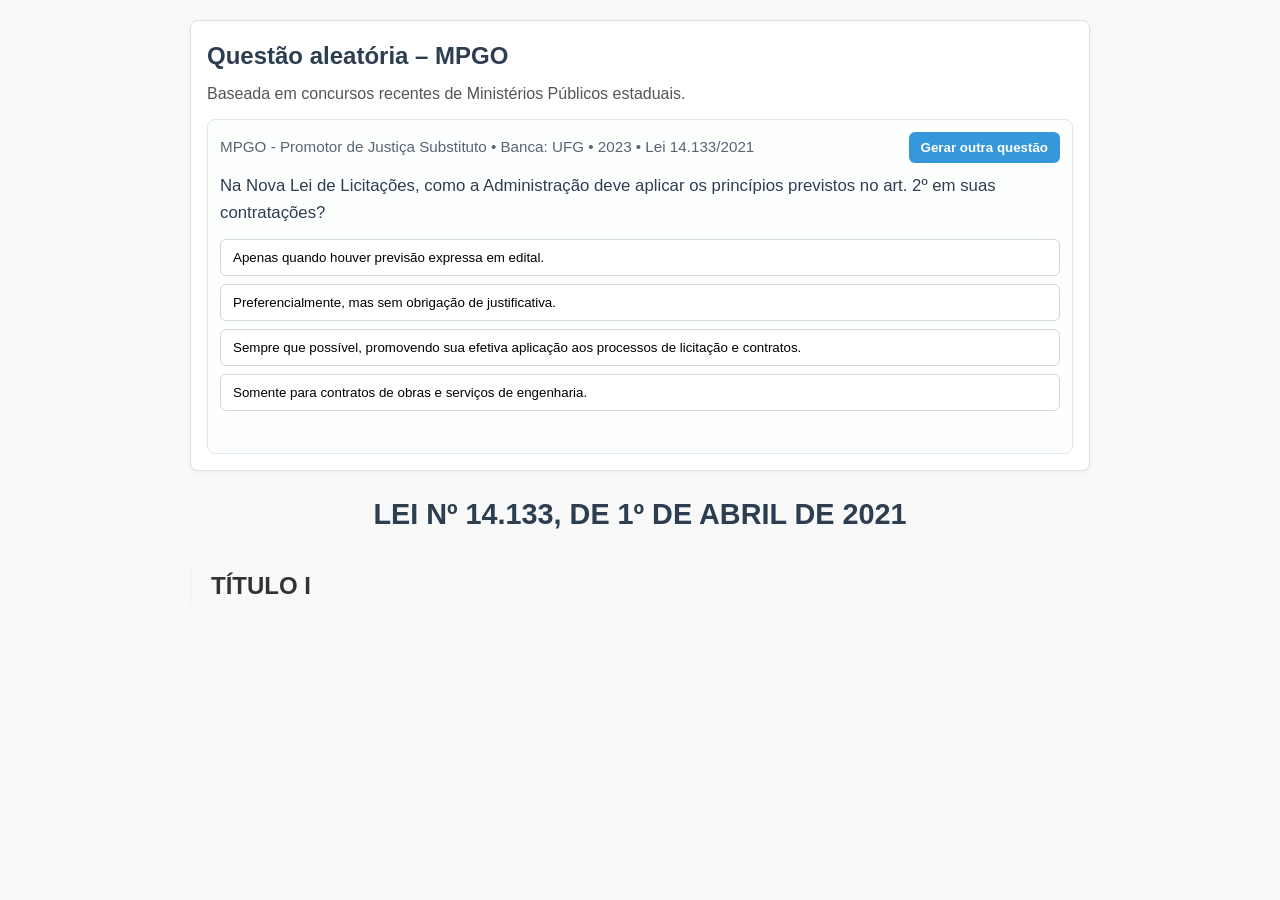
<file: index.html>
<!DOCTYPE html>
<html lang="pt-BR">
<head>
    <meta charset="UTF-8">
    <meta name="viewport" content="width=device-width, initial-scale=1.0">
    <title>Lei 14.133/2021 - Nova Lei de Licitações</title>
    <link rel="stylesheet" href="style.css">
</head>
<body>
    <section class="question-section">
        <h2>Questão aleatória – MPGO</h2>
        <p class="question-description">Baseada em concursos recentes de Ministérios Públicos estaduais.</p>
        <div class="question-card" id="mpgo-question">
            <div class="question-card__header">
                <span class="question-meta" data-question-meta>Carregando questões recentes...</span>
                <button class="question-refresh" type="button" data-new-question>Gerar outra questão</button>
            </div>
            <div class="question-text" data-question-text aria-live="polite">Carregando questão...</div>
            <div class="question-options" data-question-options></div>
            <div class="question-feedback" data-question-feedback aria-live="polite"></div>
        </div>
    </section>
    <div id="LEI14133" class="lei-item">
<h1>LEI Nº 14.133, DE 1º DE ABRIL DE 2021</h1>
<div class="lei-content"><div id="tituloI" class="titulo-item">
<h2 class="titulo-header">TÍTULO I</h2>
<div class="titulo-content" style="display: none;"><div id="tituloIcapituloI" class="capitulo-item">
<h3 class="capitulo-header">CAPÍTULO I</h3>
<div class="capitulo-content" style="display: none;"><div id="art1" class="artigo-item">
<h4 class="artigo-header">Art. 1</h4>
<div class="article-text">Art. 1º Esta Lei estabelece normas gerais de licitação e contratação para as Administrações Públicas diretas, autárquicas e fundacionais da União, dos Estados, do Distrito Federal e dos Municípios, e abrange:</div>
<div class="article-children" style="display: none;"><div id="art1i" class="inciso-item">
<p>I - os órgãos dos Poderes Legislativo e Judiciário da União, dos Estados e do Distrito Federal e os órgãos do Poder Legislativo dos Municípios, quando no desempenho de função administrativa;</p>
<div id="art1ii" class="alinea-item">
<p>II - os fundos especiais e as demais entidades controladas direta ou indiretamente pela Administração Pública.</p>
</div>
</div>
<div id="art1§1" class="paragrafo-item">
<p>§ 1º Não são abrangidas por esta Lei as empresas públicas, as sociedades de economia mista e as suas respectivas subsidiárias, regidas pela Lei nº 13.303, de 30 de junho de 2016 , ressalvado o disposto no <span class="cross-ref" data-ref-target="art178">art. 178 desta Lei.</span></p>
</div>
<div id="art1§2" class="paragrafo-item">
<p>§ 2º As contratações realizadas no âmbito das repartições públicas sediadas no exterior obedecerão às peculiaridades locais e aos princípios básicos estabelecidos nesta Lei, na forma de regulamentação específica a ser editada por ministro de Estado.</p>
</div>
<div id="art1§3" class="paragrafo-item">
<p>§ 3º Nas licitações e contratações que envolvam recursos provenientes de empréstimo ou doação oriundos de agência oficial de cooperação estrangeira ou de organismo financeiro internacional de que o Brasil seja parte, poderão ser admitidas:</p>
<div id="art1§3i" class="alinea-item">
<p>I - condições decorrentes de acordos internacionais aprovados pelo Congresso Nacional e ratificados pelo Presidente da República;</p>
</div>
<div id="art1§3ii" class="alinea-item">
<p>II - normas e procedimentos próprios das agências ou dos organismos, desde que:</p>
</div>
<div id="art1§3iia" class="alinea-item">
<p>a) sejam exigidos para a obtenção do empréstimo ou da doação;</p>
</div>
<div id="art1§3iib" class="alinea-item">
<p>b) não conflitem com os princípios básicos estabelecidos nesta Lei;</p>
</div>
<div id="art1§3iic" class="alinea-item">
<p>c) sejam indicados no respectivo contrato de empréstimo ou doação e tenham sido objeto de parecer favorável do órgão jurídico do contratante nacional, previamente à celebração do referido contrato.</p>
</div>
</div>
</div>
</div>
</div>
</div>
<div id="tituloIcapituloII" class="capitulo-item">
<h3 class="capitulo-header">CAPÍTULO II</h3>
<div class="capitulo-content" style="display: none;"><div id="art2" class="artigo-item">
<h4 class="artigo-header">Art. 2</h4>
<div class="article-text">Art. 2º A Nova Lei de Licitações e Contratos Administrativos rege-se pelos princípios da legalidade, da impessoalidade, da moralidade, da publicidade, da eficiência, do interesse público, da probidade administrativa, da igualdade, do planejamento, da transparência, da eficácia, da segregação de funções, da motivação, da vinculação ao edital, do julgamento objetivo, da segurança jurídica, da razoabilidade, da competitividade, da proporcionalidade, da celeridade, da economicidade e do desenvolvimento nacional sustentável, assim como pelas disposições do Decreto-Lei nº 4.657, de 4 de setembro de 1942 (Lei de Introdução às Normas do Direito Brasileiro) .</div>
<div class="article-children" style="display: none;"><div id="art2punico" class="paragrafo-item">
<p>Parágrafo único. A Administração Pública zelará pelo cumprimento dos princípios estabelecidos neste artigo, promovendo, sempre que possível, a sua efetiva aplicação aos processos de licitação e aos contratos administrativos. <span class="cross-ref" data-ref-target="art1">Referencia ao Art. 1 para teste.</span></p>
</div>
</div>
</div>
</div>
</div>
</div>
</div>
</div>
</div>

    <script src="script.js"></script>
    <script src="questions.js"></script>
</body>
</html>
</file>
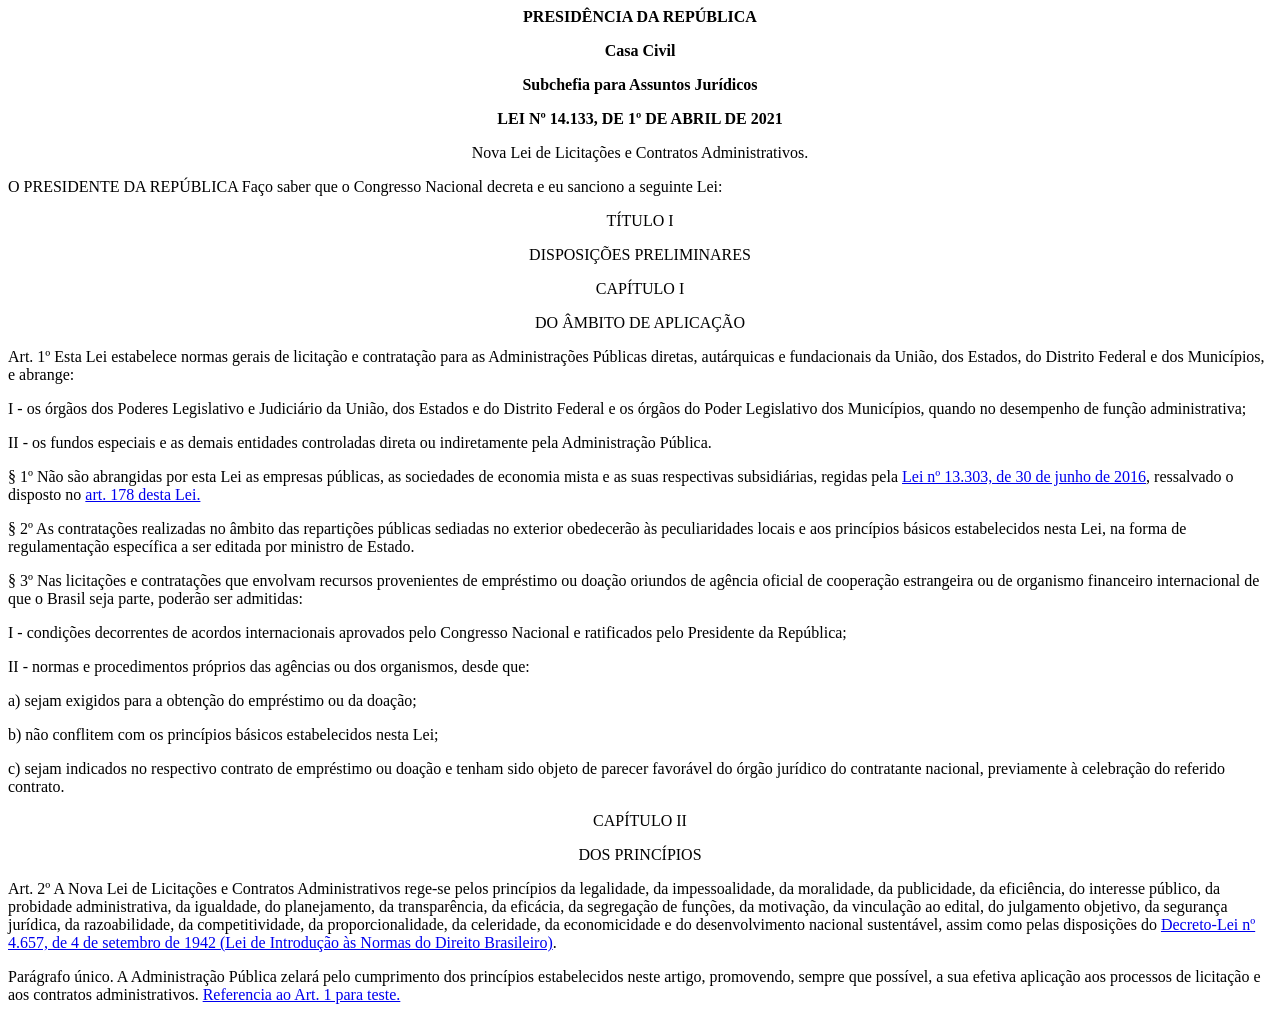
<file: law_content.html>
<html>
<body>
    <p align="center"><strong>PRESIDÊNCIA DA REPÚBLICA</strong></p>
    <p align="center"><strong>Casa Civil</strong></p>
    <p align="center"><strong>Subchefia para Assuntos Jurídicos</strong></p>
    <p align="center"><a name="LEI14133"></a><strong>LEI Nº 14.133, DE 1º DE ABRIL DE 2021</strong></p>
    <p align="center">Nova Lei de Licitações e Contratos Administrativos.</p>
    <p>O PRESIDENTE DA REPÚBLICA Faço saber que o Congresso Nacional decreta e eu sanciono a seguinte Lei:</p>

    <p align="center"><a name="tituloI">TÍTULO I</a></p>
    <p align="center">DISPOSIÇÕES PRELIMINARES</p>

    <p align="center"><a name="tituloIcapituloI">CAPÍTULO I</a></p>
    <p align="center">DO ÂMBITO DE APLICAÇÃO</p>

    <p><a name="art1"></a>Art. 1º Esta Lei estabelece normas gerais de licitação e contratação para as Administrações Públicas diretas, autárquicas e fundacionais da União, dos Estados, do Distrito Federal e dos Municípios, e abrange:</p>
    <p><a name="art1i"></a>I - os órgãos dos Poderes Legislativo e Judiciário da União, dos Estados e do Distrito Federal e os órgãos do Poder Legislativo dos Municípios, quando no desempenho de função administrativa;</p>
    <p><a name="art1ii"></a>II - os fundos especiais e as demais entidades controladas direta ou indiretamente pela Administração Pública.</p>
    <p><a name="art1§1"></a>§ 1º Não são abrangidas por esta Lei as empresas públicas, as sociedades de economia mista e as suas respectivas subsidiárias, regidas pela <a href="http://www.planalto.gov.br/ccivil_03/leis/l13303.htm">Lei nº 13.303, de 30 de junho de 2016</a>, ressalvado o disposto no <a href="#art178">art. 178 desta Lei.</a></p>
    <p><a name="art1§2"></a>§ 2º As contratações realizadas no âmbito das repartições públicas sediadas no exterior obedecerão às peculiaridades locais e aos princípios básicos estabelecidos nesta Lei, na forma de regulamentação específica a ser editada por ministro de Estado.</p>
    <p><a name="art1§3"></a>§ 3º Nas licitações e contratações que envolvam recursos provenientes de empréstimo ou doação oriundos de agência oficial de cooperação estrangeira ou de organismo financeiro internacional de que o Brasil seja parte, poderão ser admitidas:</p>
    <p><a name="art1§3i"></a>I - condições decorrentes de acordos internacionais aprovados pelo Congresso Nacional e ratificados pelo Presidente da República;</p>
    <p><a name="art1§3ii"></a>II - normas e procedimentos próprios das agências ou dos organismos, desde que:</p>
    <p><a name="art1§3iia"></a>a) sejam exigidos para a obtenção do empréstimo ou da doação;</p>
    <p><a name="art1§3iib"></a>b) não conflitem com os princípios básicos estabelecidos nesta Lei;</p>
    <p><a name="art1§3iic"></a>c) sejam indicados no respectivo contrato de empréstimo ou doação e tenham sido objeto de parecer favorável do órgão jurídico do contratante nacional, previamente à celebração do referido contrato.</p>

    <p align="center"><a name="tituloIcapituloII">CAPÍTULO II</a></p>
    <p align="center">DOS PRINCÍPIOS</p>
    <p><a name="art2"></a>Art. 2º A Nova Lei de Licitações e Contratos Administrativos rege-se pelos princípios da legalidade, da impessoalidade, da moralidade, da publicidade, da eficiência, do interesse público, da probidade administrativa, da igualdade, do planejamento, da transparência, da eficácia, da segregação de funções, da motivação, da vinculação ao edital, do julgamento objetivo, da segurança jurídica, da razoabilidade, da competitividade, da proporcionalidade, da celeridade, da economicidade e do desenvolvimento nacional sustentável, assim como pelas disposições do <a href="http://www.planalto.gov.br/ccivil_03/decreto-lei/del4657compilado.htm">Decreto-Lei nº 4.657, de 4 de setembro de 1942 (Lei de Introdução às Normas do Direito Brasileiro)</a>.</p>
    <p><a name="art2punico"></a>Parágrafo único. A Administração Pública zelará pelo cumprimento dos princípios estabelecidos neste artigo, promovendo, sempre que possível, a sua efetiva aplicação aos processos de licitação e aos contratos administrativos. <a href="#art1">Referencia ao Art. 1 para teste.</a></p>

</body>
</html>
</file>
<file: style.css>
/* General Body and Typography */
body {
    font-family: Arial, Verdana, sans-serif;
    line-height: 1.6;
    margin: 0 auto;
    padding: 20px;
    max-width: 900px; /* Max width for better readability on large screens */
    background-color: #f9f9f9;
    color: #333;
}

h1 { /* Main Law Title, e.g., LEI Nº 14.133... */
    text-align: center;
    color: #2c3e50;
    margin-bottom: 30px;
    font-size: 1.8em;
}

/* Collapsible Section Headers */
.title-header,
.chapter-header,
.article-header {
    cursor: pointer;
    padding: 10px 15px;
    margin-top: 10px;
    margin-bottom: 5px;
    background-color: #e7f0f7; /* Light blue background for headers */
    border-left: 4px solid #3498db; /* Blue accent border */
    transition: background-color 0.3s ease;
}

.title-header:hover,
.chapter-header:hover,
.article-header:hover {
    background-color: #d0e0ee; /* Slightly darker on hover */
}

.title-header {
    font-size: 1.5em;
    font-weight: bold;
    background-color: #d6eaf8; /* A bit distinct for titles */
    border-left-color: #2980b9;
}

.chapter-header {
    font-size: 1.3em;
    font-weight: bold;
    background-color: #e0e9f0;
    border-left-color: #5dade2;
    margin-left: 20px; /* Indent chapters slightly */
}

.article-header {
    font-size: 1.1em;
    font-weight: bold;
    background-color: #ebf0f5;
    border-left-color: #85c1e9;
    margin-left: 40px; /* Indent articles slightly more */
}

/* Expansion Indicators (+/-) */
.title-header::before,
.chapter-header::before,
.article-header::before {
    content: '+ ';
    font-weight: bold;
    margin-right: 8px;
    color: #2980b9;
}

.title-header.expanded::before,
.chapter-header.expanded::before,
.article-header.expanded::before {
    content: '- ';
    color: #c0392b;
}

/* Content Areas Styling */
.lei-content,
.title-content,
.chapter-content,
.article-children {
    padding-left: 20px; /* General indentation for content under a header */
    border-left: 1px solid #eee; /* Subtle line to show scope */
}

/* Indentation for specific law item types */
.title-item { margin-bottom: 15px; }
.chapter-item { margin-bottom: 10px; }
.article-item { margin-bottom: 8px; }

.article-text { /* The caput of an article */
    padding: 8px 0;
    margin-left: 40px; /* Align with article header's indentation */
    font-style: italic; /* Optional: distinguish caput */
}

.inciso-item,
.paragrafo-item,
.alinea-item {
    margin-left: 60px; /* Deepest indentation for these items */
    padding: 4px 0;
    color: #444; /* Slightly lighter text for sub-items */
}

.inciso-item p,
.paragrafo-item p,
.alinea-item p {
    margin: 0; /* Remove default paragraph margins within these items for tighter spacing */
}

/* Tooltip Styling */
.ref-tooltip-active { /* Using the class from script.js */
    position: absolute;
    background-color: #333;
    color: #fff;
    border: 1px solid #555;
    padding: 10px;
    border-radius: 4px;
    max-width: 400px; /* Max width for the tooltip */
    z-index: 1000; /* Ensure it's on top */
    font-size: 0.9em;
    line-height: 1.4;
    box-shadow: 0 2px 5px rgba(0,0,0,0.2);
}

.ref-tooltip-active br { /* Ensure line breaks in tooltip are rendered */
    content: " ";
    display: block;
    margin-bottom: 0.5em;
}


/* Cross-Reference Spans */
.cross-ref {
    color: #2980b9; /* Blue color for links */
    text-decoration: underline;
    cursor: help; /* Indicates more information is available */
    transition: color 0.3s ease;
}

.cross-ref:hover {
    color: #1f618d; /* Darker blue on hover */
}

/* General container for each item - useful for spacing if needed */
.lei-item, .title-item, .chapter-item, .article-item,
.inciso-item, .paragrafo-item, .alinea-item {
    /* Add any overall spacing or borders for items if desired */
    /* For example: border-bottom: 1px dotted #ccc; */
    /* padding-bottom: 5px; */
}

/* --- MPGO Question Section --- */
.question-section {
    background: #fff;
    border: 1px solid #e0e0e0;
    border-radius: 8px;
    box-shadow: 0 2px 6px rgba(0, 0, 0, 0.05);
    padding: 16px;
    margin-bottom: 20px;
}

.question-section h2 {
    margin: 0 0 6px;
    color: #2c3e50;
}

.question-description {
    margin: 0 0 12px;
    color: #555;
}

.question-card {
    background: #fdfefe;
    border: 1px solid #dfe6ed;
    border-radius: 8px;
    padding: 12px;
}

.question-card__header {
    display: flex;
    align-items: center;
    justify-content: space-between;
    gap: 12px;
    margin-bottom: 10px;
}

.question-meta {
    font-size: 0.95em;
    color: #566573;
}

.question-refresh {
    background-color: #3498db;
    border: none;
    border-radius: 6px;
    color: #fff;
    padding: 8px 12px;
    cursor: pointer;
    font-weight: 600;
    transition: background-color 0.2s ease, transform 0.1s ease;
}

.question-refresh:hover {
    background-color: #2d86c1;
}

.question-refresh:active {
    transform: translateY(1px);
}

.question-refresh:disabled,
.question-refresh--loading {
    background-color: #95a5a6;
    cursor: not-allowed;
    transform: none;
}

.question-text {
    font-size: 1.05em;
    margin-bottom: 12px;
    color: #2c3e50;
}

.question-options {
    display: flex;
    flex-direction: column;
    gap: 8px;
    margin-bottom: 10px;
}

.question-option {
    text-align: left;
    padding: 10px 12px;
    border-radius: 6px;
    border: 1px solid #d5d8dc;
    background: #fff;
    cursor: pointer;
    transition: background-color 0.2s ease, border-color 0.2s ease;
}

.question-option:hover {
    background-color: #f7fbff;
    border-color: #3498db;
}

.question-option--disabled {
    cursor: default;
}

.question-option--selected {
    border-color: #2980b9;
    background-color: #e8f4fd;
}

.question-option--correct {
    border-color: #2ecc71;
    background-color: #e8f8f2;
    font-weight: 600;
}

.question-feedback {
    min-height: 20px;
    font-weight: 600;
    color: #2c3e50;
}

.question-feedback--success {
    color: #1e8449;
}

.question-feedback--error {
    color: #c0392b;
}

.question-comment {
    margin-top: 6px;
    font-weight: normal;
    color: #4d5656;
    line-height: 1.4;
}
</file>
